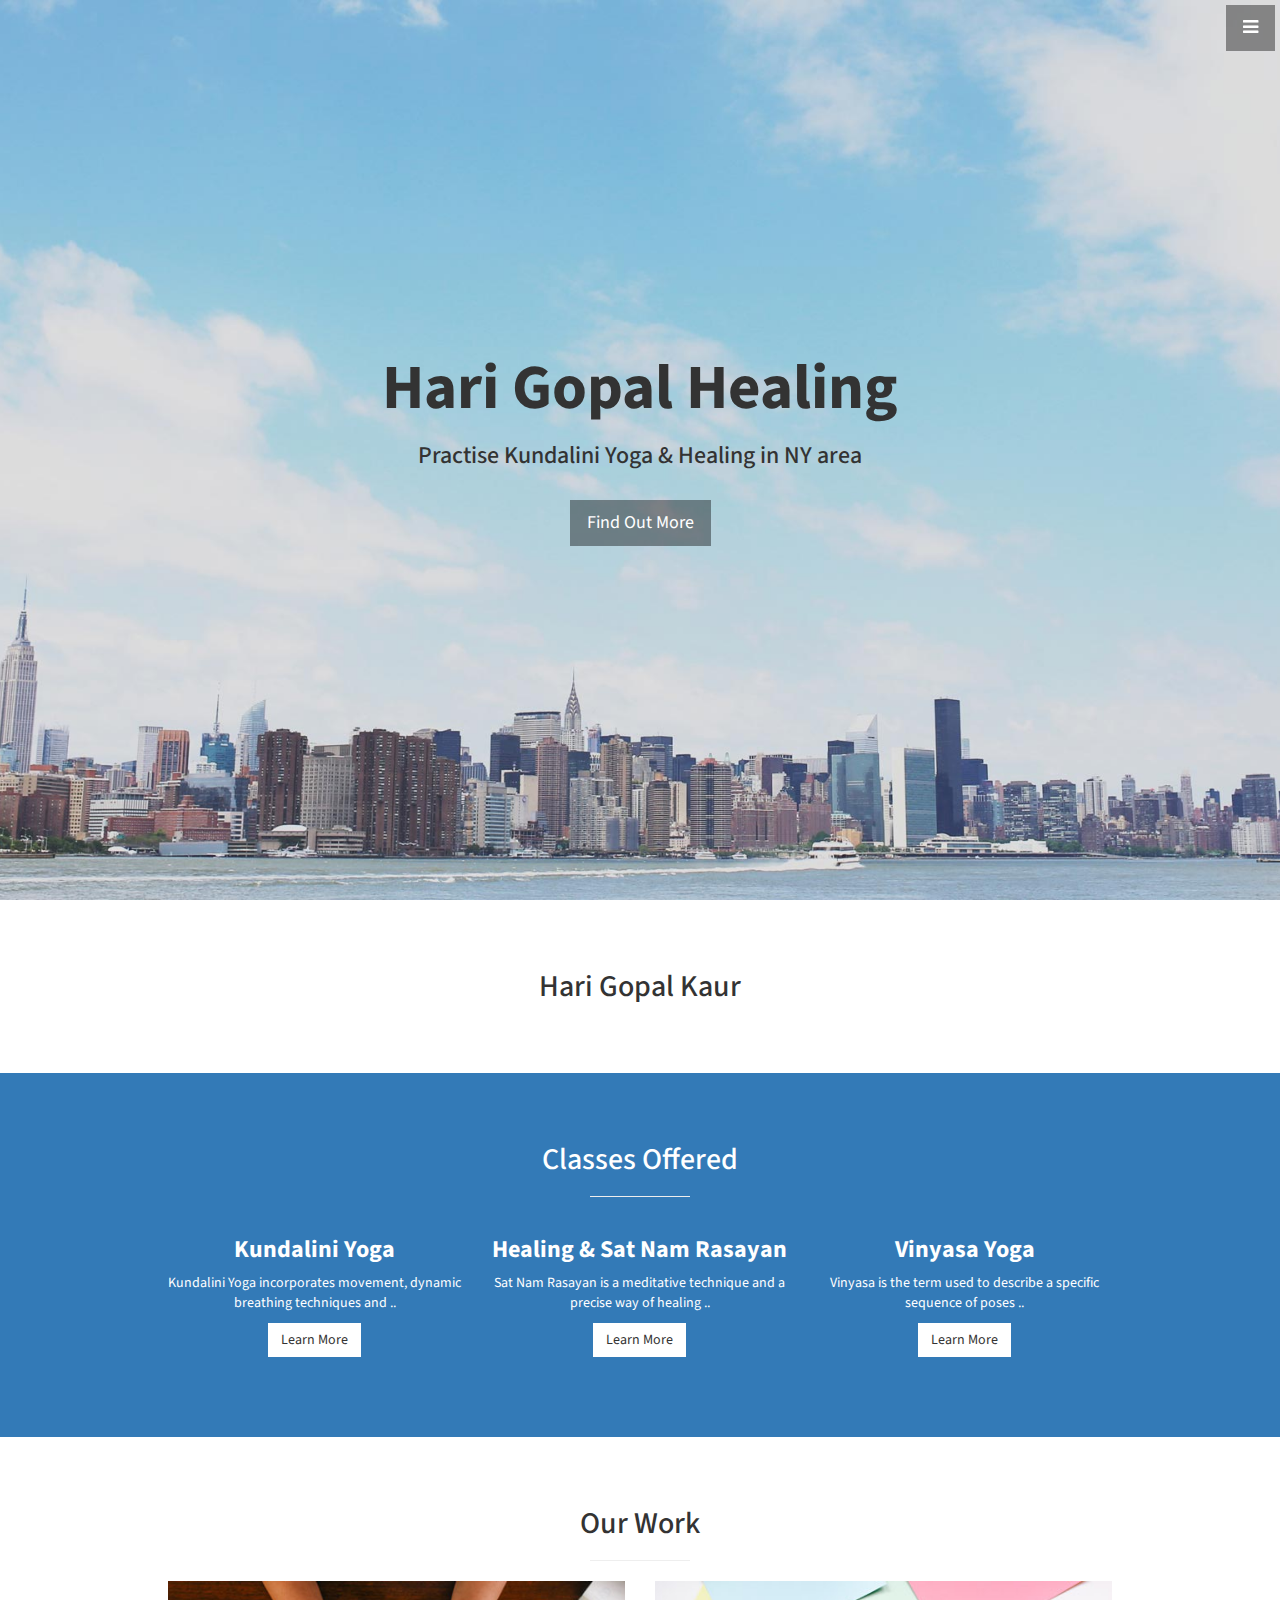
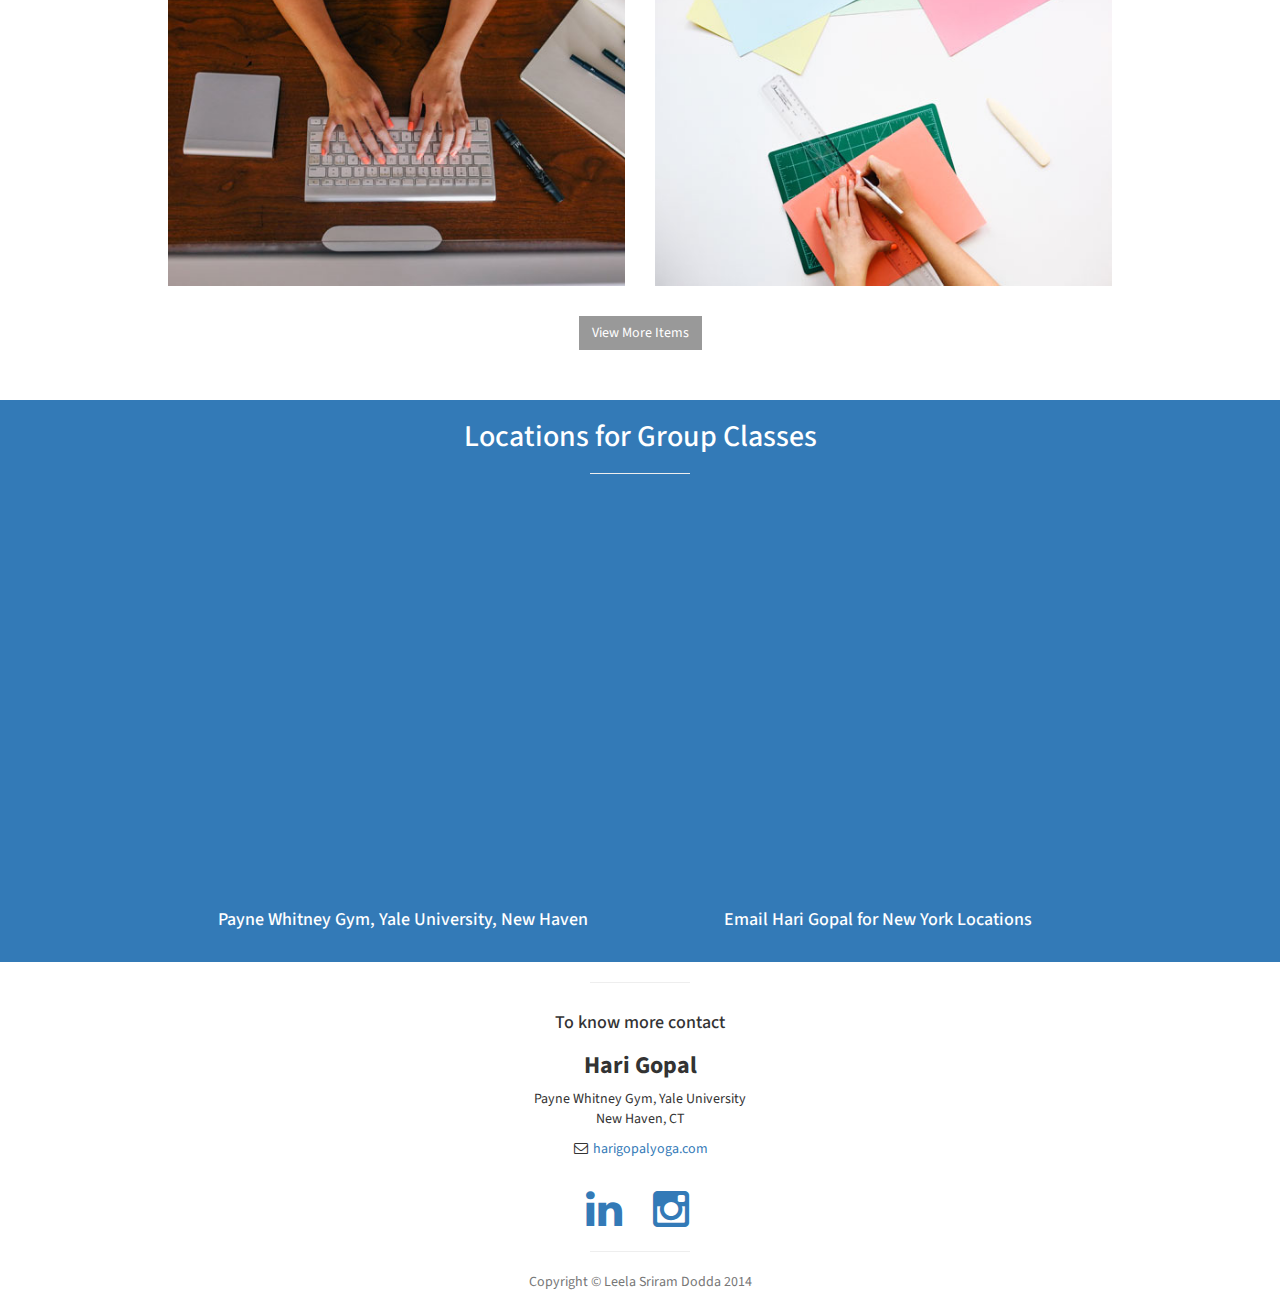
<file: index.html>
<!DOCTYPE html>
<html lang="en">

<head>

    <meta charset="utf-8">
    <meta http-equiv="X-UA-Compatible" content="IE=edge">
    <meta name="viewport" content="width=device-width, initial-scale=1">
    <meta name="description" content="">
    <meta name="author" content="">

    <title>Hari Gopal Healing</title>

    <!-- Bootstrap Core CSS -->
    <link href="css/bootstrap.min.css" rel="stylesheet">

    <!-- Custom CSS -->
    <link href="css/stylish-portfolio.css" rel="stylesheet">

    <!-- Custom Fonts -->
    <link href="font-awesome/css/font-awesome.min.css" rel="stylesheet" type="text/css">
    <link href="http://fonts.googleapis.com/css?family=Source+Sans+Pro:300,400,700,300italic,400italic,700italic" rel="stylesheet" type="text/css">

    <!-- HTML5 Shim and Respond.js IE8 support of HTML5 elements and media queries -->
    <!-- WARNING: Respond.js doesn't work if you view the page via file:// -->
    <!--[if lt IE 9]>
        <script src="https://oss.maxcdn.com/libs/html5shiv/3.7.0/html5shiv.js"></script>
        <script src="https://oss.maxcdn.com/libs/respond.js/1.4.2/respond.min.js"></script>
    <![endif]-->

</head>

<body>

    <!-- Navigation -->
    <a id="menu-toggle" href="#" class="btn btn-dark btn-lg toggle"><i class="fa fa-bars"></i></a>
    <nav id="sidebar-wrapper">
        <ul class="sidebar-nav">
            <a id="menu-close" href="#" class="btn btn-light btn-lg pull-right toggle"><i class="fa fa-times"></i></a>
            <li class="sidebar-brand">
                <a href="#top"  onclick = $("#menu-close").click(); >Yoga@NYA</a>
            </li>
            <li>
                <a href="#top" onclick = $("#menu-close").click(); >Home</a>
            </li>
            <li>
                <a href="#about" onclick = $("#menu-close").click(); >About</a>
            </li>
            <li>
                <a href="#services" onclick = $("#menu-close").click(); >Classes</a>
            </li>
            <li>
                <a href="#portfolio" onclick = $("#menu-close").click(); >Hari Gopal</a>
            </li>
            <li>
                <a href="#contact" onclick = $("#menu-close").click(); >Contact</a>
            </li>
        </ul>
    </nav>

    <!-- Header -->
    <header id="top" class="header">
        <div class="text-vertical-center">
            <h1>Hari Gopal Healing</h1>
            <h3>Practise Kundalini Yoga &amp; Healing in NY area</h3>
            <br>
            <a href="#about" class="btn btn-dark btn-lg">Find Out More</a>
        </div>
    </header>

    <!-- About -->
    <section id="about" class="about">
        <div class="container">
            <div class="row">
                <div class="col-lg-12 text-center">
                    <h2>Hari Gopal Kaur</h2>
                    <p class="lead"> </p>
                </div>
            </div>
            <!-- /.row -->
        </div>
        <!-- /.container -->
    </section>

    <!-- Services -->
    <!-- The circle icons use Font Awesome's stacked icon classes. For more information, visit http://fontawesome.io/examples/ -->
    <section id="services" class="services bg-primary">
        <div class="container">
            <div class="row text-center">
                <div class="col-lg-10 col-lg-offset-1">
                    <h2>Classes Offered</h2>
                    <hr class="small">
                    <div class="row">
                        <div class="col-md-4 col-sm-8">
                            <div class="service-item">
                                <h3>
                                    <strong>Kundalini Yoga</strong>
                                </h3>
                                <p> Kundalini Yoga incorporates movement, dynamic breathing techniques and ..</p>
                                <a href="http://www.yogajournal.com/article/beginners/spotlight-on-kundalini-yoga/" class="btn btn-light">Learn More</a>
                            </div>
                        </div>
                        <div class="col-md-4 col-sm-8">
                            <div class="service-item">
<!--                                <span class="fa-stack fa-4x">
                                <i class="fa fa-circle fa-stack-2x"></i>
                                <i class="fa fa-compass fa-stack-1x text-primary"></i>
                            </span>-->
                                <h3>
                                    <strong>Healing &amp; Sat Nam Rasayan</strong>
                                </h3>
                                <p>Sat Nam Rasayan is a meditative technique and a precise way of healing ..</p>
                                <a href="http://www.satnamrasayan.it/en/sat-nam-rasayan/" class="btn btn-light">Learn More</a>
                            </div>
                        </div>
                        <div class="col-md-4 col-sm-8">
                            <div class="service-item">
                                <!--<span class="fa-stack fa-4x">
                                <i class="fa fa-circle fa-stack-2x"></i>
                                <i class="fa fa-flask fa-stack-1x text-primary"></i>
                            </span>-->
                                <h3>
                                    <strong>Vinyasa Yoga</strong>
                                </h3>
                                <p> Vinyasa is the term used to describe a specific sequence of poses ..</p>
                                <a href="#" class="btn btn-light">Learn More</a>
                            </div>
                        </div>
<!--                        <div class="col-md-3 col-sm-6">
                            <div class="service-item">
                                <span class="fa-stack fa-4x">
                                <i class="fa fa-circle fa-stack-2x"></i>
                                <i class="fa fa-shield fa-stack-1x text-primary"></i>
                            </span>
                                <h4>
                                    <strong>Service Name</strong>
                                </h4>
                                <p>Test ipsum dolor sit amet, consectetur adipisicing elit.</p>
                                <a href="#" class="btn btn-light">Learn More</a>
                            </div>
                        </div>-->
                    </div>
                    <!-- /.row (nested) -->
                </div>
                <!-- /.col-lg-10 -->
            </div>
            <!-- /.row -->
        </div>
        <!-- /.container -->
    </section>

    <!-- Callout -->
<!--    <aside class="callout">
        <div class="text-vertical-center">
            <h2>Vertically Centered Text</h2>

        </div>
    </aside>-->

    <!-- Portfolio -->
    <section id="portfolio" class="portfolio">
        <div class="container">
            <div class="row">
                <div class="col-lg-10 col-lg-offset-1 text-center">
                    <h2>Our Work</h2>
                    <hr class="small">
                    <div class="row">

                            <!--                        <div class="col-md-6"> <form action="https://www.paypal.com/cgi-bin/webscr" method="post" target="_top">
<input type="hidden" name="cmd" value="_xclick">
<input type="hidden" name="business" value="leelasriram7@gmail.com">
<input type="hidden" name="lc" value="IS">
<input type="hidden" name="item_name" value="Yoga Class">
<input type="hidden" name="amount" value="50.00">
<input type="hidden" name="currency_code" value="USD">
<input type="hidden" name="button_subtype" value="services">
<input type="hidden" name="no_note" value="0">
<input type="hidden" name="bn" value="PP-BuyNowBF:btn_buynowCC_LG.gif:NonHostedGuest">
<input type="image" src="https://www.paypalobjects.com/en_US/i/btn/btn_buynowCC_LG.gif" border="0" name="submit" alt="PayPal - The safer, easier way to pay online!">
<img alt="" border="0" src="https://www.paypalobjects.com/en_US/i/scr/pixel.gif" width="1" height="1">
</form>                        </div>-->

<!--                        <div class="col-md-6">
                            <div class="portfolio-item">
                                <a href="#">
                                    <img class="img-portfolio img-responsive" src="img/portfolio-2.jpg">
                                </a>
                            </div>
                        </div>-->
                        <div class="col-md-6">
                            <div class="portfolio-item">
                                <a href="#">
                                    <img class="img-portfolio img-responsive" src="img/portfolio-3.jpg">
                                </a>
                            </div>
                        </div>
                        <div class="col-md-6">
                            <div class="portfolio-item">
                                <a href="#">
                                    <img class="img-portfolio img-responsive" src="img/portfolio-4.jpg">
                                </a>
                            </div>
                        </div>
                    </div>
                    <!-- /.row (nested) -->
                    <a href="#" class="btn btn-dark">View More Items</a>
                </div>
                <!-- /.col-lg-10 -->
            </div>
            <!-- /.row -->
        </div>
        <!-- /.container -->
    </section>



    <!-- Map -->
       <!-- Map -->
    <section id="location" class="bg-primary">
        <div class="container">
            <div class="row-fluid">
                <div class="col-lg-10 col-lg-offset-1 text-center">
                    <h2>Locations for Group Classes</h2>
                    <hr class="small">
                    <div class="row">
                        <div class="col-md-6">
                            <div class="Flexible-container">
                                    <iframe src="https://www.google.com/maps/embed?pb=!1m18!1m12!1m3!1d2996.770836060456!2d-72.93094369999999!3d41.31384870000001!2m3!1f0!2f0!3f0!3m2!1i1024!2i768!4f13.1!3m3!1m2!1s0x89e7d9b1058f2e87%3A0x285d289a2079ce7d!2s70+Tower+Pkwy+Payne+Whitney+Gymnasium%2C+New+Haven%2C+CT+06511!5e0!3m2!1sen!2sus!4v1439757631343" width="400" height="400" frameborder="0" style="border:0" allowfullscreen></iframe>
                
                                <h4>Payne Whitney Gym, Yale University, New Haven</h4>
                                
                            </div>
                        </div>
                        <div class="col-md-6">
                            <div class="Flexible-container">
                                    <iframe src="https://www.google.com/maps/embed?pb=!1m18!1m12!1m3!1d2996.770836060456!2d-72.93094369999999!3d41.31384870000001!2m3!1f0!2f0!3f0!3m2!1i1024!2i768!4f13.1!3m3!1m2!1s0x89e7d9b1058f2e87%3A0x285d289a2079ce7d!2s70+Tower+Pkwy+Payne+Whitney+Gymnasium%2C+New+Haven%2C+CT+06511!5e0!3m2!1sen!2sus!4v1439757631343" width="400" height="400" frameborder="0" style="border:0" allowfullscreen></iframe>
                                <h4>Email Hari Gopal for New York Locations</h4>
                            </div>
                        </div>
                    </div>
                    <!-- /.row (nested) -->
<!--                    <a href="#" class="btn btn-dark">View More Items</a>-->
                </div>
                <!-- /.col-lg-10 -->
            </div>
            <!-- /.row -->
        </div>
        <!-- /.container -->
    </section>
                    <hr class="small">

    <!-- Footer -->
<!--    <footer>-->
    <section id="contact" class="map">
        <div class="container">
            <div class="row">
                <div class="col-lg-10 col-lg-offset-1 text-center">
                    <h4>To know more contact</h4>
                    <h3><strong>Hari Gopal </strong>
                    </h3>
                    <p> Payne Whitney Gym, Yale University<br>New Haven, CT </p>
                    <ul class="list-unstyled">
<!--
                        <li><i class="fa fa-phone fa-fw"></i> (123) 456-7890</li>
-->
                        <li><i class="fa fa-envelope-o fa-fw"></i>  <a href="mailto:angelikasaidel@yahoo.com">harigopalyoga.com</a>
                        </li>
                    </ul>
                    <br>
                    <ul class="list-inline">
                        <li>
                            <a href="https://www.linkedin.com/pub/hari-gopal-kaur-saidel/9/634/a68"><i class="fa fa-linkedin fa-fw fa-3x"></i></a>
                        </li>
                        <!--<li>
                            <a href="#"><i class="fa fa-twitter fa-fw fa-3x"></i></a>
                        </li>-->
                        <li>
                            <a href="#"><i class="fa fa-instagram fa-fw fa-3x"></i></a>
                        </li>
                    </ul>
                    <hr class="small">
                    <p class="text-muted">Copyright &copy; Leela Sriram Dodda 2014</p>
                </div>
            </div>
        </div>
        
    </section>
<!--    </footer>-->

    <!-- jQuery -->
    <script src="js/jquery.js"></script>

    <!-- Bootstrap Core JavaScript -->
    <script src="js/bootstrap.min.js"></script>

    <!-- Custom Theme JavaScript -->
    <script>
    // Closes the sidebar menu
    $("#menu-close").click(function(e) {
        e.preventDefault();
        $("#sidebar-wrapper").toggleClass("active");
    });

    // Opens the sidebar menu
    $("#menu-toggle").click(function(e) {
        e.preventDefault();
        $("#sidebar-wrapper").toggleClass("active");
    });

    // Scrolls to the selected menu item on the page
    $(function() {
        $('a[href*=#]:not([href=#])').click(function() {
            if (location.pathname.replace(/^\//, '') == this.pathname.replace(/^\//, '') || location.hostname == this.hostname) {

                var target = $(this.hash);
                target = target.length ? target : $('[name=' + this.hash.slice(1) + ']');
                if (target.length) {
                    $('html,body').animate({
                        scrollTop: target.offset().top
                    }, 1000);
                    return false;
                }
            }
        });
    });
    </script>

</body>

</html>
</file>
<file: css/stylish-portfolio.css>
/*!
 * Start Bootstrap - Stylish Portfolio Bootstrap Theme (http://startbootstrap.com)
 * Code licensed under the Apache License v2.0.
 * For details, see http://www.apache.org/licenses/LICENSE-2.0.
 */

/* Global Styles */

html,
body {
    width: 100%;
    height: 100%;
}

body {
    font-family: "Source Sans Pro","Helvetica Neue",Helvetica,Arial,sans-serif;
}

.text-vertical-center {
    display: table-cell;
    text-align: center;
    vertical-align: middle;
}

.text-vertical-center h1 {
    margin: 0;
    padding: 0;
    font-size: 4.5em;
    font-weight: 700;
}

/* Custom Button Styles */

.btn-dark {
    border-radius: 0;
    color: #fff;
    background-color: rgba(0,0,0,0.4);
}

.btn-dark:hover,
.btn-dark:focus,
.btn-dark:active {
    color: #fff;
    background-color: rgba(0,0,0,0.7);
}

.btn-light {
    border-radius: 0;
    color: #333;
    background-color: rgb(255,255,255);
}

.btn-light:hover,
.btn-light:focus,
.btn-light:active {
    color: #333;
    background-color: rgba(255,255,255,0.8);
}

/* Custom Horizontal Rule */

hr.small {
    max-width: 100px;
}

/* Side Menu */

#sidebar-wrapper {
    z-index: 1000;
    position: fixed;
    right: 0;
    width: 250px;
    height: 100%;
    margin-right: -250px;
    overflow-y: auto;
    background: #222;
    -webkit-transition: all 0.4s ease 0s;
    -moz-transition: all 0.4s ease 0s;
    -ms-transition: all 0.4s ease 0s;
    -o-transition: all 0.4s ease 0s;
    transition: all 0.4s ease 0s;
}

.sidebar-nav {
    position: absolute;
    top: 0;
    width: 250px;
    margin: 0;
    padding: 0;
    list-style: none;
}

.sidebar-nav li {
    text-indent: 20px;
    line-height: 40px;
}

.sidebar-nav li a {
    display: block;
    text-decoration: none;
    color: #999;
}

.sidebar-nav li a:hover {
    text-decoration: none;
    color: #fff;
    background: rgba(255,255,255,0.2);
}

.sidebar-nav li a:active,
.sidebar-nav li a:focus {
    text-decoration: none;
}

.sidebar-nav > .sidebar-brand {
    height: 55px;
    font-size: 18px;
    line-height: 55px;
}

.sidebar-nav > .sidebar-brand a {
    color: #999;
}

.sidebar-nav > .sidebar-brand a:hover {
    color: #fff;
    background: none;
}

#menu-toggle {
    z-index: 1;
    position: fixed;
    top: 0;
    right: 0;
}

#sidebar-wrapper.active {
    right: 250px;
    width: 250px;
    -webkit-transition: all 0.4s ease 0s;
    -moz-transition: all 0.4s ease 0s;
    -ms-transition: all 0.4s ease 0s;
    -o-transition: all 0.4s ease 0s;
    transition: all 0.4s ease 0s;
}

.toggle {
    margin: 5px 5px 0 0;
}

/* Header */

.header {
    display: table;
    position: relative;
    width: 100%;
    height: 100%;
    background: url(../img/bg.jpg) no-repeat center center scroll;
    -webkit-background-size: cover;
    -moz-background-size: cover;
    background-size: cover;
    -o-background-size: cover;
}

/* About */

.about {
    padding: 50px 0;
}

/* Services */

.services {
    padding: 50px 0;
}

.service-item {
    margin-bottom: 30px;
}

/* Callout */

.callout {
    display: table;
    width: 100%;
    height: 400px;
    color: #fff;
    background: url(../img/callout.jpg) no-repeat center center scroll;
    -webkit-background-size: cover;
    -moz-background-size: cover;
    background-size: cover;
    -o-background-size: cover;
}

/* Portfolio */

.portfolio {
    padding: 50px 0;
}

.portfolio-item {
    margin-bottom: 30px;
}

.img-portfolio {
    margin: 0 auto;
}

.img-portfolio:hover {
    opacity: 0.8;
}

/* Call to Action */

.call-to-action {
    padding: 50px 0;
}

.call-to-action .btn {
    margin: 10px;
}

/* Map */

.map {
    margin: 0 auto;
    padding: inherit;
}

/*@media(max-width:768px) {
    .map {
        height: 75%;
    }
}*/

/* Footer */

footer {
margin: 0 auto;
padding: inherit;
}
/* Flexible iFrame */


/*    height: 20;
   /
}
*/
.Flexible-container {
    padding-bottom: 5%;
}
.Flexible-container iframe {
    position: relative;
    width: 100%;
    padding-bottom: 5%;
    padding-top: 10%;
    overflow: auto;
}
</file>
